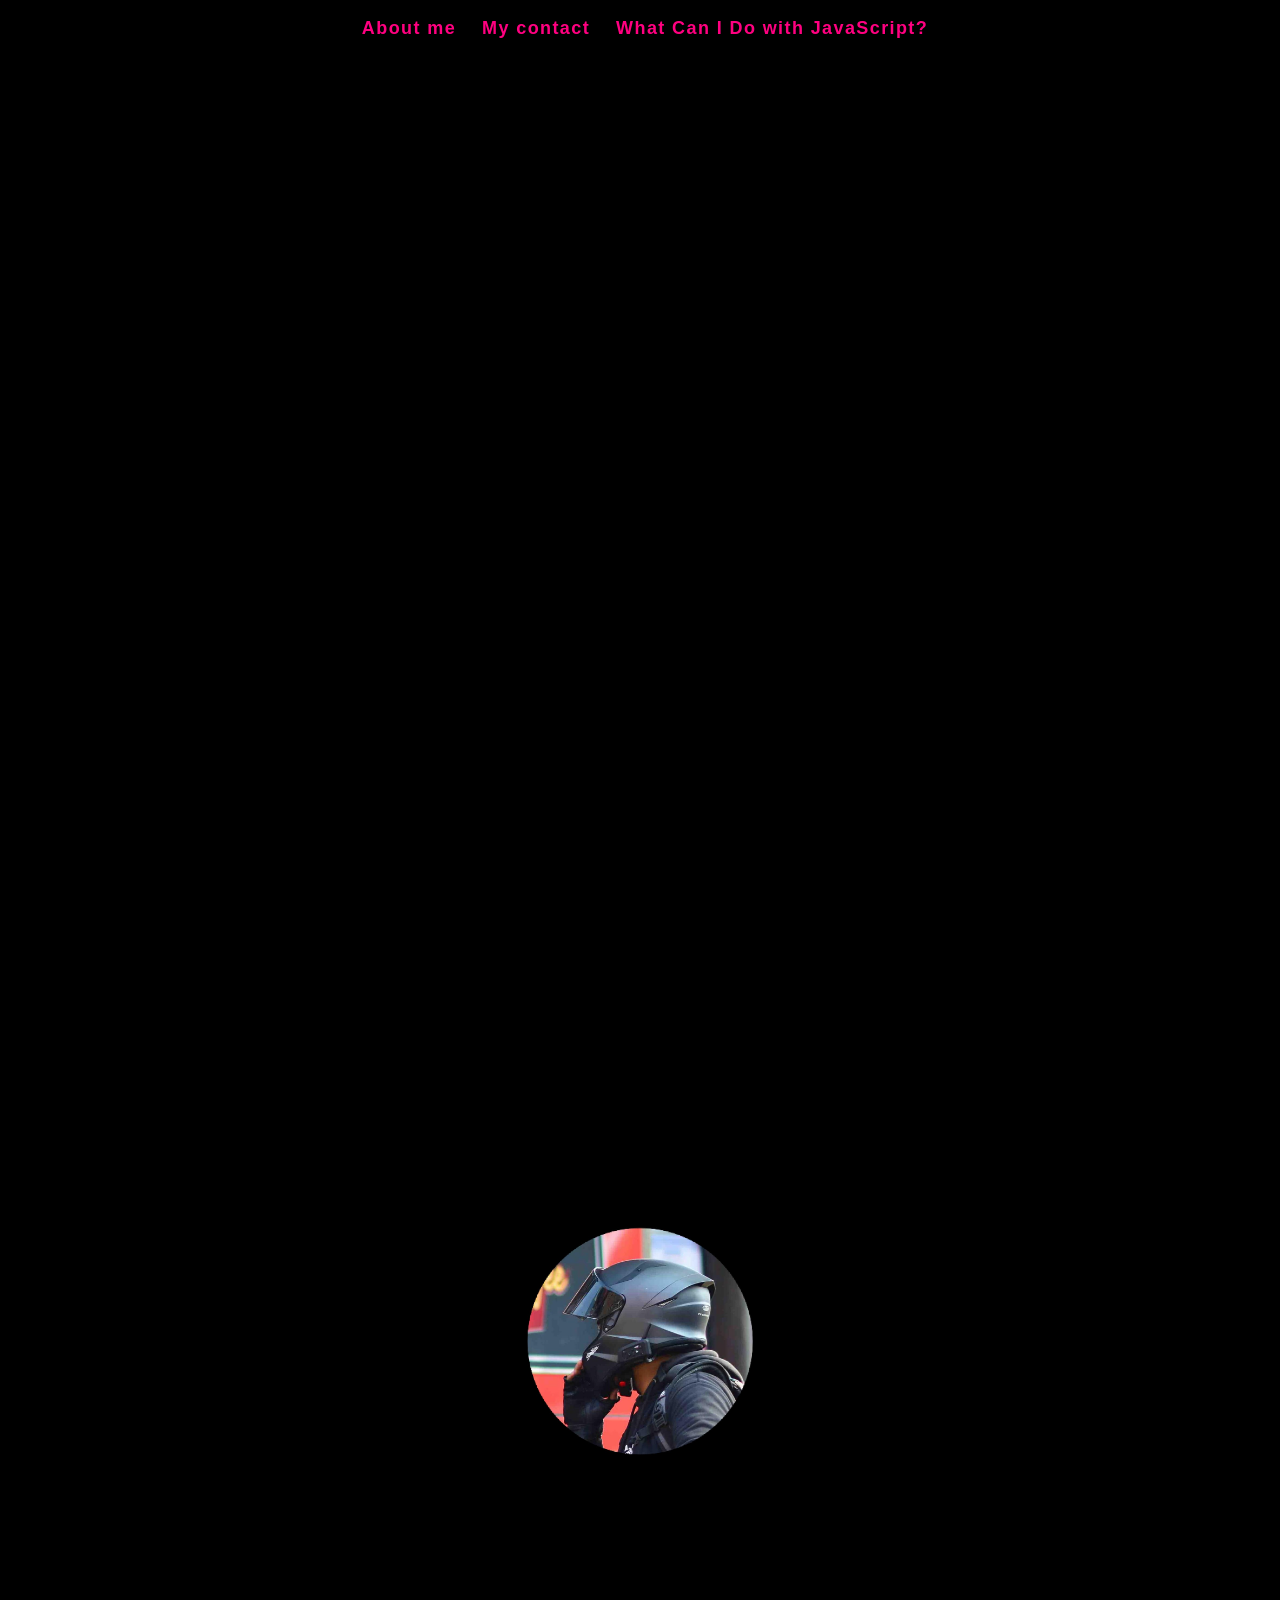
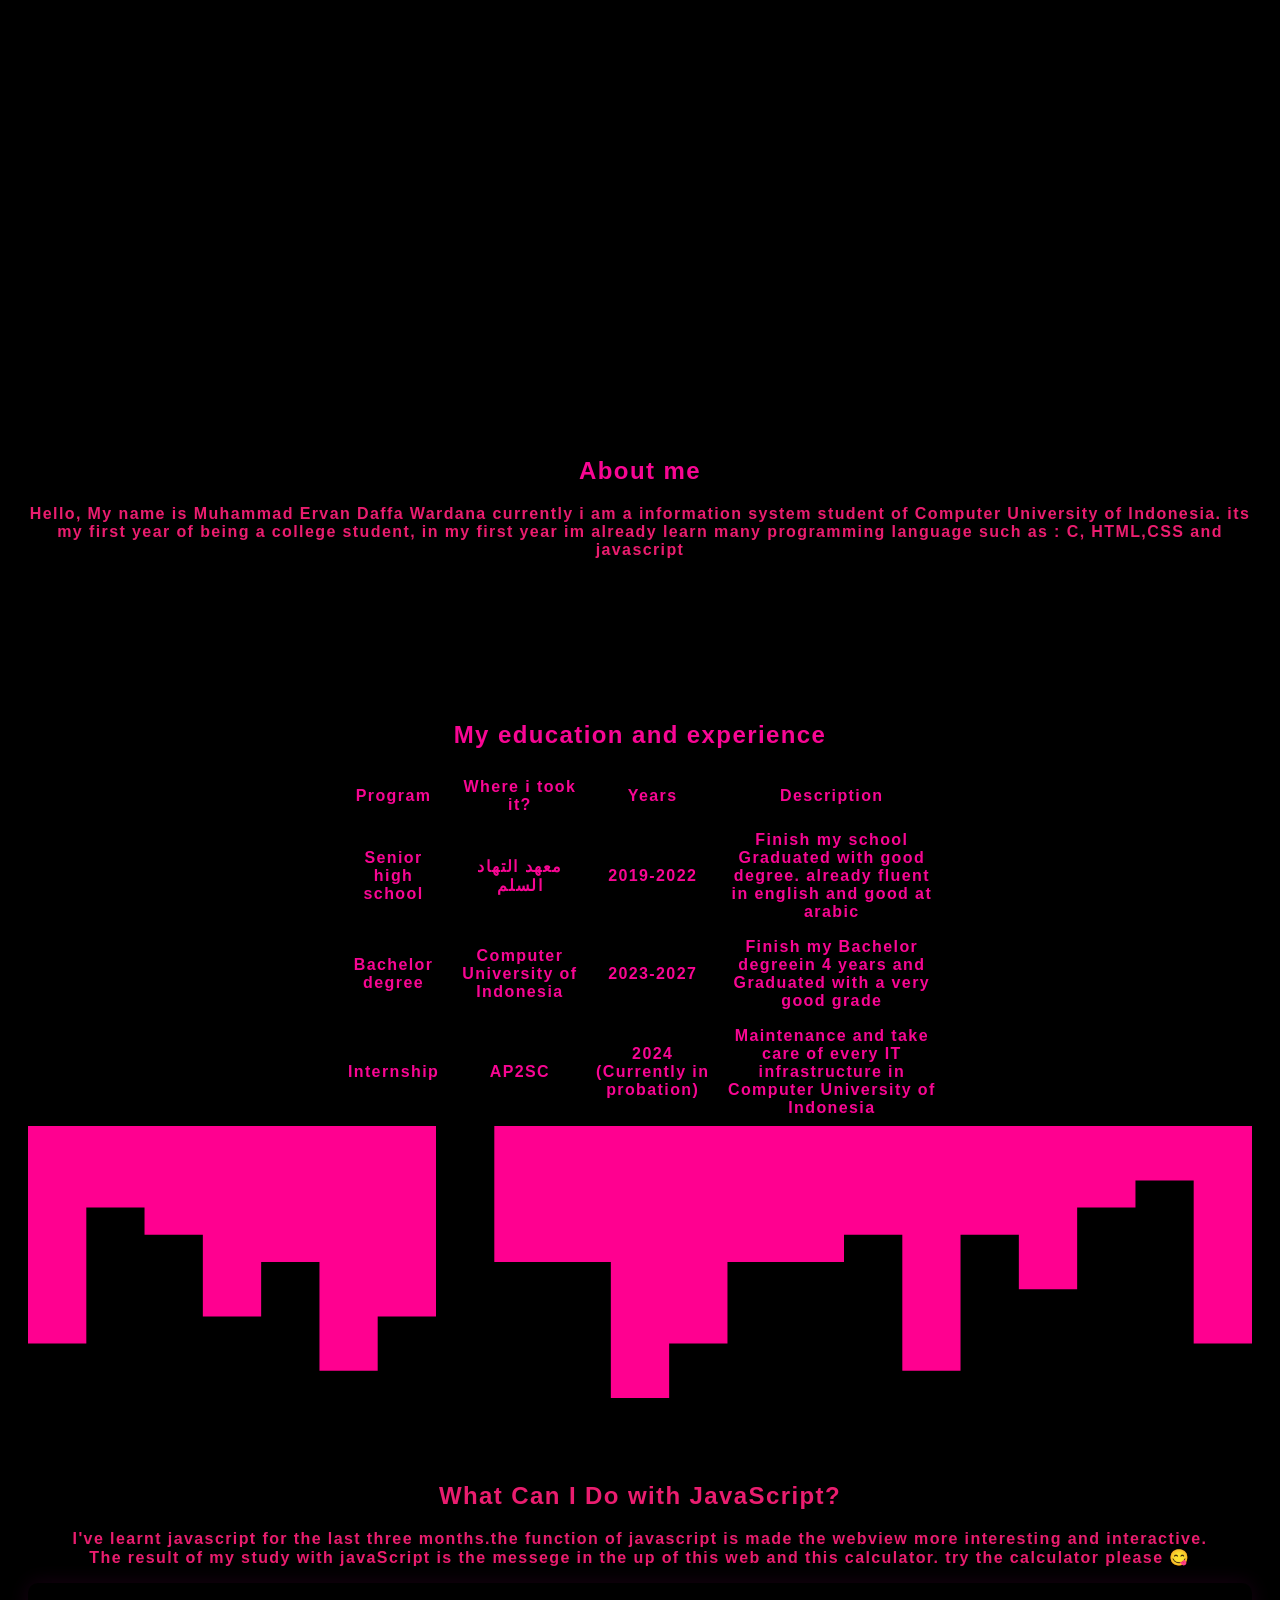
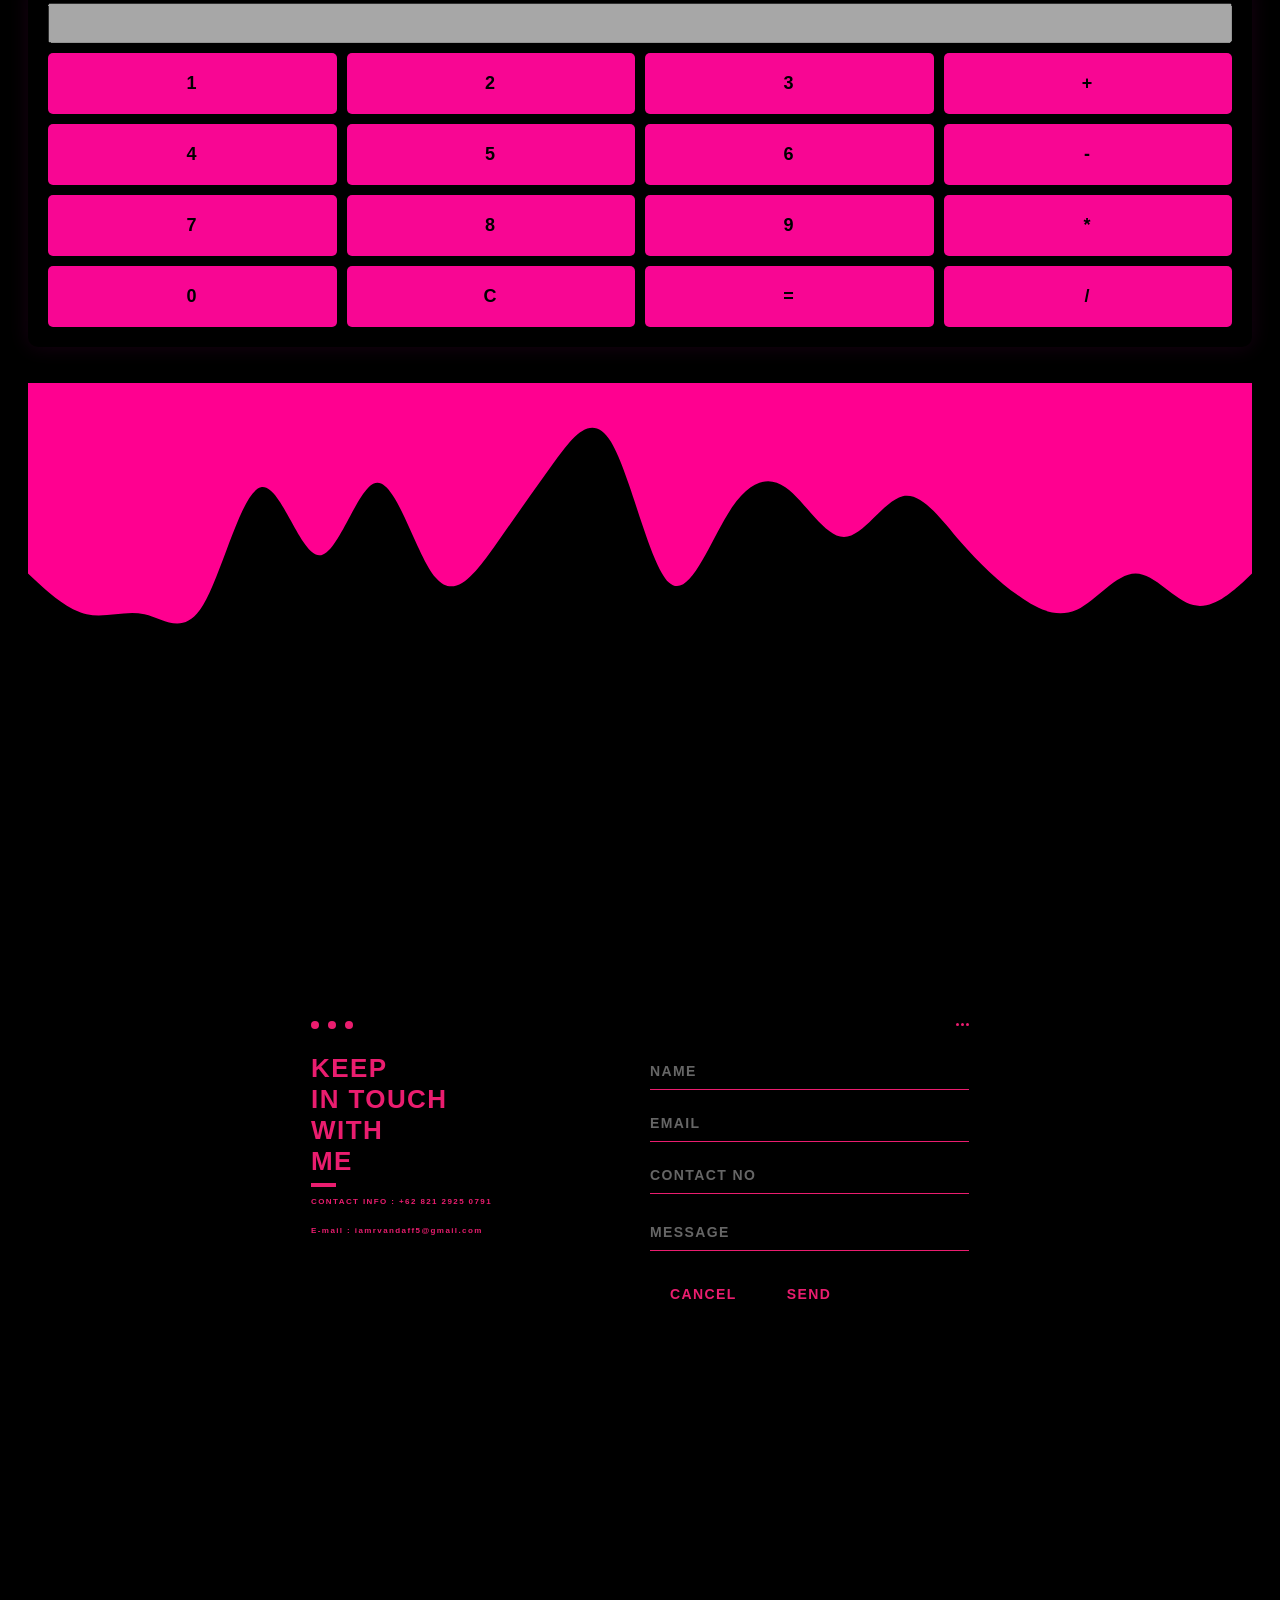
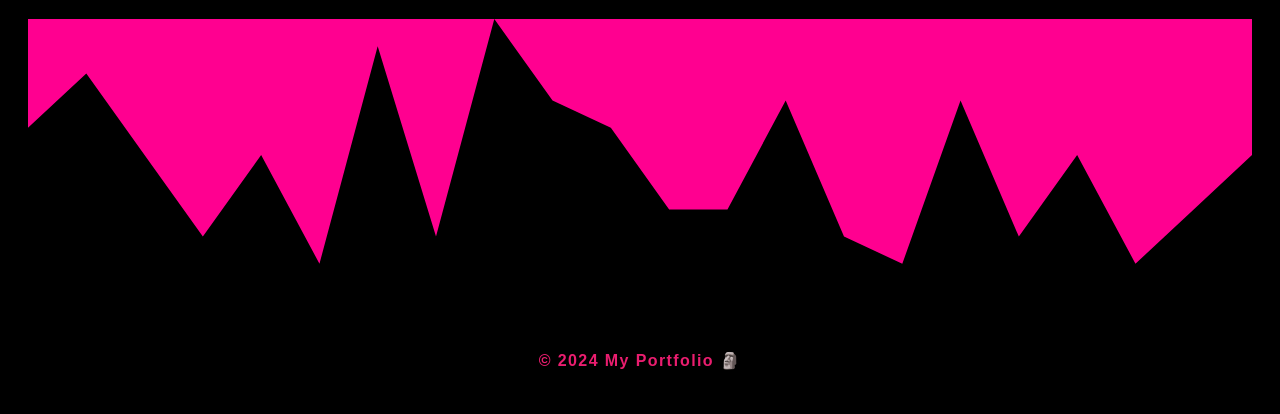
<file: index.html>
<!DOCTYPE html>
<html lang="en">
<head>
    <meta charset="UTF-8">
    <meta name="viewport" content="width=device-width, initial-scale=1.0">
    <title>Daff Portfolio</title>
    <link rel="stylesheet" href="CSS nya.css">
</head>
<body>
    <header>
        <div class="container">
            <nav class="fixed top">
                <ul>
                    <li><a href="#about">About me</a></li>
                    <li><a href="#contact">My contact</a></li>
                    <li><a href="#javascript">What Can I Do with JavaScript?</a></li>
                </ul>
            </nav>
        </div>
    </header>
    <main>
        <img src="Daffa.jpeg" style="margin: 40%;"  width="20%" lenght="20%" />
        <section id="about" class="about">
            <div class="container"></div>
            <h2 align="center">About me</h2>
            <p style="color:  #ea1d6f;" align="center" >Hello, My name is Muhammad Ervan Daffa Wardana currently i am a information system student of Computer University of Indonesia. its my first year of being a college student, in my first year im already learn many programming language such as : C, HTML,CSS and javascript </p>
            <br>
            <br>
            <br>
            <br>
            <br>
            <br>
            <br>
            <h2 align="center">My education and experience</h2>
<table>
    <tr>
        <th align="center">Program</th>
        <th>Where i took it?</th>
        <th>Years</th>
        <th>Description</th>
    </tr>
    <tr>
        <td>Senior high school</td>
        <td>معهد التهاد السلم</td>
        <td>2019-2022</td>
        <td>Finish my school Graduated with good degree. already fluent in english and good at arabic</td>
    </tr>
    <tr>
        <td>Bachelor degree</td>
        <td>Computer University of Indonesia</td>
        <td>2023-2027</td>
        <td>Finish my Bachelor degreein 4 years and Graduated with a very good grade</td>
    </tr>
    <tr>
        <td>Internship</td>
        <td>AP2SC</td>
        <td>2024
            (Currently in probation)</td>
        <td>Maintenance and take care of every IT infrastructure in Computer University of Indonesia </td>
    </tr>
</table>
            <svg xmlns="http://www.w3.org/2000/svg" viewBox="0 0 1440 320"><path fill="#FF0090" fill-opacity="100" d="M0,96L0,256L68.6,256L68.6,96L137.1,96L137.1,128L205.7,128L205.7,224L274.3,224L274.3,160L342.9,160L342.9,288L411.4,288L411.4,224L480,224L480,0L548.6,0L548.6,160L617.1,160L617.1,160L685.7,160L685.7,320L754.3,320L754.3,256L822.9,256L822.9,160L891.4,160L891.4,160L960,160L960,128L1028.6,128L1028.6,288L1097.1,288L1097.1,128L1165.7,128L1165.7,192L1234.3,192L1234.3,96L1302.9,96L1302.9,64L1371.4,64L1371.4,256L1440,256L1440,0L1371.4,0L1371.4,0L1302.9,0L1302.9,0L1234.3,0L1234.3,0L1165.7,0L1165.7,0L1097.1,0L1097.1,0L1028.6,0L1028.6,0L960,0L960,0L891.4,0L891.4,0L822.9,0L822.9,0L754.3,0L754.3,0L685.7,0L685.7,0L617.1,0L617.1,0L548.6,0L548.6,0L480,0L480,0L411.4,0L411.4,0L342.9,0L342.9,0L274.3,0L274.3,0L205.7,0L205.7,0L137.1,0L137.1,0L68.6,0L68.6,0L0,0L0,0Z"></path></svg>
        </section>

        <section id="javascript">
            <h2 align="center" style="color:  #ea1d6f;">What Can I Do with JavaScript?</h2>
            <p align="center" style="color: #ea1d6f;"> I've learnt javascript for the last three months.the function of javascript is made the webview more interesting and interactive.<br>The result of my study with javaScript is the messege in the up of this web and this calculator. try the calculator please 😋  </p>
            <div class="calculator">
                <input type="text" id="display" disabled>
                <div class="buttons">
                    <button onclick="appendNumber('1')">1</button>
                    <button onclick="appendNumber('2')">2</button>
                    <button onclick="appendNumber('3')">3</button>
                    <button onclick="setOperation('+')">+</button>
                    <button onclick="appendNumber('4')">4</button>
                    <button onclick="appendNumber('5')">5</button>
                    <button onclick="appendNumber('6')">6</button>
                    <button onclick="setOperation('-')">-</button>
                    <button onclick="appendNumber('7')">7</button>
                    <button onclick="appendNumber('8')">8</button>
                    <button onclick="appendNumber('9')">9</button>
                    <button onclick="setOperation('*')">*</button>
                    <button onclick="appendNumber('0')">0</button>
                    <button onclick="clearDisplay()">C</button>
                    <button onclick="calculateResult()">=</button>
                    <button onclick="setOperation('/')">/</button>
                </div>
                <script src="java calculator.js"></script>
            </div>
            <br>
            <br>
            <svg xmlns="http://www.w3.org/2000/svg" viewBox="0 0 1440 320"><path fill="#FF0090" fill-opacity="100" d="M0,224L11.4,234.7C22.9,245,46,267,69,272C91.4,277,114,267,137,272C160,277,183,299,206,261.3C228.6,224,251,128,274,122.7C297.1,117,320,203,343,202.7C365.7,203,389,117,411,117.3C434.3,117,457,203,480,229.3C502.9,256,526,224,549,192C571.4,160,594,128,617,96C640,64,663,32,686,69.3C708.6,107,731,213,754,234.7C777.1,256,800,192,823,154.7C845.7,117,869,107,891,122.7C914.3,139,937,181,960,181.3C982.9,181,1006,139,1029,133.3C1051.4,128,1074,160,1097,186.7C1120,213,1143,235,1166,250.7C1188.6,267,1211,277,1234,266.7C1257.1,256,1280,224,1303,224C1325.7,224,1349,256,1371,261.3C1394.3,267,1417,245,1429,234.7L1440,224L1440,0L1428.6,0C1417.1,0,1394,0,1371,0C1348.6,0,1326,0,1303,0C1280,0,1257,0,1234,0C1211.4,0,1189,0,1166,0C1142.9,0,1120,0,1097,0C1074.3,0,1051,0,1029,0C1005.7,0,983,0,960,0C937.1,0,914,0,891,0C868.6,0,846,0,823,0C800,0,777,0,754,0C731.4,0,709,0,686,0C662.9,0,640,0,617,0C594.3,0,571,0,549,0C525.7,0,503,0,480,0C457.1,0,434,0,411,0C388.6,0,366,0,343,0C320,0,297,0,274,0C251.4,0,229,0,206,0C182.9,0,160,0,137,0C114.3,0,91,0,69,0C45.7,0,23,0,11,0L0,0Z"></path></svg>
        </section>
        <section id="contact">
            <div class="background">
                <div class="container">
                  <div class="screen">
                    <div class="screen-header">
                      <div class="screen-header-left">
                        <div class="screen-header-button close"></div>
                        <div class="screen-header-button maximize"></div>
                        <div class="screen-header-button minimize"></div>
                      </div>
                      <div class="screen-header-right">
                        <div class="screen-header-ellipsis"></div>
                        <div class="screen-header-ellipsis"></div>
                        <div class="screen-header-ellipsis"></div>
                      </div>
                    </div>
                    <div class="screen-body">
                      <div class="screen-body-item left">
                        <div class="app-title">
                          <span>KEEP</span>
                          <span>IN TOUCH</span>
                          <span>WITH</span>
                          <span>ME</span>
                        </div>
                        <div class="app-contact">CONTACT INFO : +62 821 2925 0791</div>
                        <div class="app-contact">E-mail : iamrvandaff5@gmail.com</div>

                      </div>
                      <div class="screen-body-item">
                        <div class="app-form">
                          <div class="app-form-group">
                            <input class="app-form-control" placeholder="NAME">
                          </div>
                          <div class="app-form-group">
                            <input class="app-form-control" placeholder="EMAIL">
                          </div>
                          <div class="app-form-group">
                            <input class="app-form-control" placeholder="CONTACT NO">
                          </div>
                          <div class="app-form-group message">
                            <input class="app-form-control" placeholder="MESSAGE">
                          </div>
                          <div class="app-form-group buttons">
                            <button class="app-form-button">CANCEL</button>
                            <button class="app-form-button">SEND</button>
                          </div>
                        </div>
                      </div>
                    </div>
                  </div>
                     </svg>
                    </a>
                  </div>
                </div>
              </div>
            <svg xmlns="http://www.w3.org/2000/svg" viewBox="0 0 1440 320"><path fill="#FF0090" fill-opacity="100" d="M0,128L68.6,64L137.1,160L205.7,256L274.3,160L342.9,288L411.4,32L480,256L548.6,0L617.1,96L685.7,128L754.3,224L822.9,224L891.4,96L960,256L1028.6,288L1097.1,96L1165.7,256L1234.3,160L1302.9,288L1371.4,224L1440,160L1440,0L1371.4,0L1302.9,0L1234.3,0L1165.7,0L1097.1,0L1028.6,0L960,0L891.4,0L822.9,0L754.3,0L685.7,0L617.1,0L548.6,0L480,0L411.4,0L342.9,0L274.3,0L205.7,0L137.1,0L68.6,0L0,0Z"></path></svg>
        </section>
    </main>

    <footer>
        <p style="color: #ea1d6f;">&copy; 2024 My Portfolio 🗿</p>
    </footer>

    
</body>
</html>
</file>
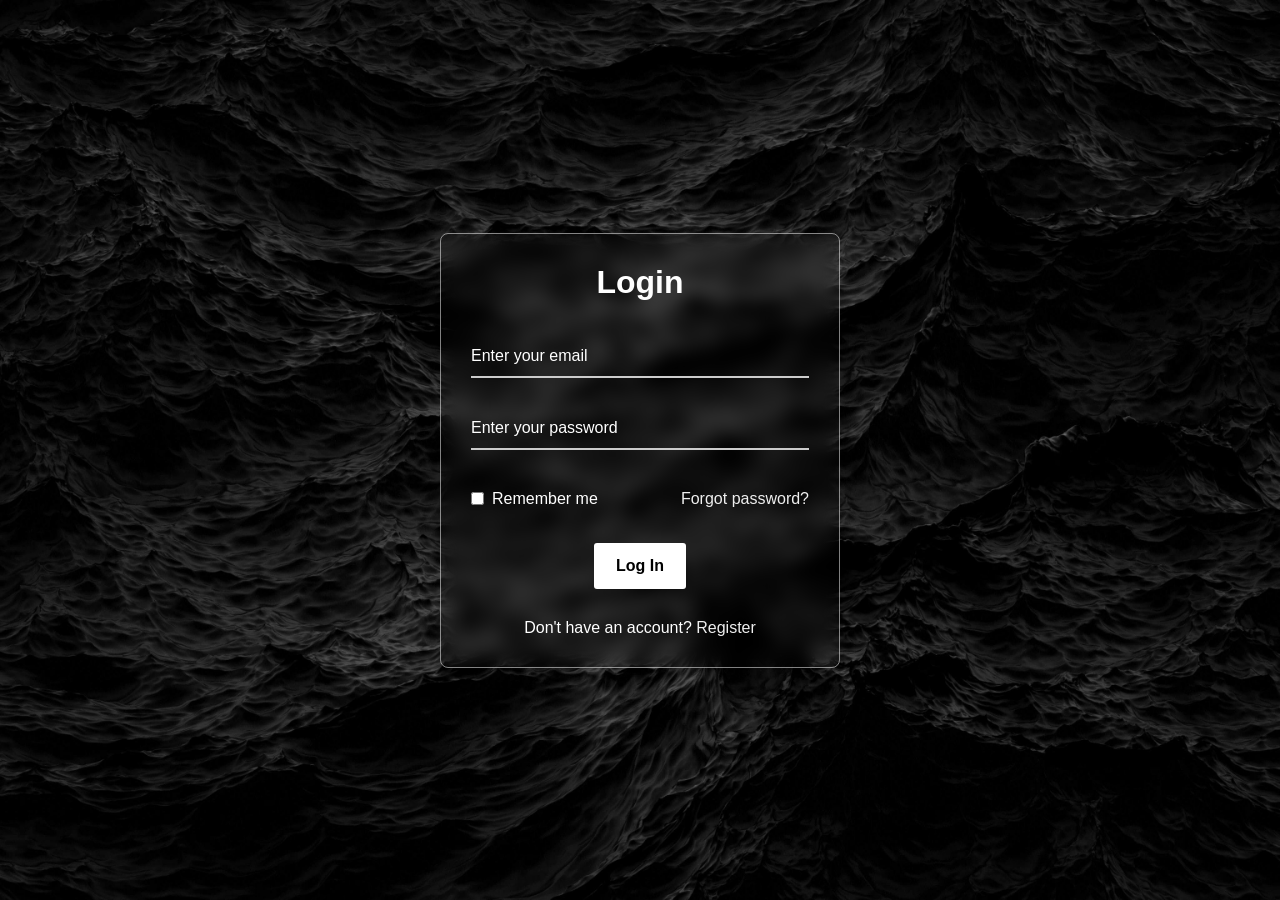
<file: index2.html>
<!DOCTYPE html>
<html>
<head>
  <meta charset="UTF-8">
  <meta name="viewport" content="width=device-width, initial-scale=1.0">
  <title>Login form daffa</title>
  <link rel="stylesheet" href="Login page.css">
</head>
<body>
  <div class="wrapper">
    <form action="#">
      <h2>Login</h2>
        <div class="input-field">
        <input type="text" required>
        <label>Enter your email</label>
      </div>
      <div class="input-field">
        <input type="password" required>
        <label>Enter your password</label>
      </div>
      <div class="forget">
        <label for="remember">
          <input type="checkbox" id="remember">
          <p>Remember me</p>
        </label>
        <a href="#">Forgot password?</a>
      </div>
      <a href="Html.html"><button type="submit">Log In</button></a>
      <div class="register">
        <p>Don't have an account? <a href="#">Register</a></p>
      </div>
    </form>
  </div>
</body>
</html>
</file>
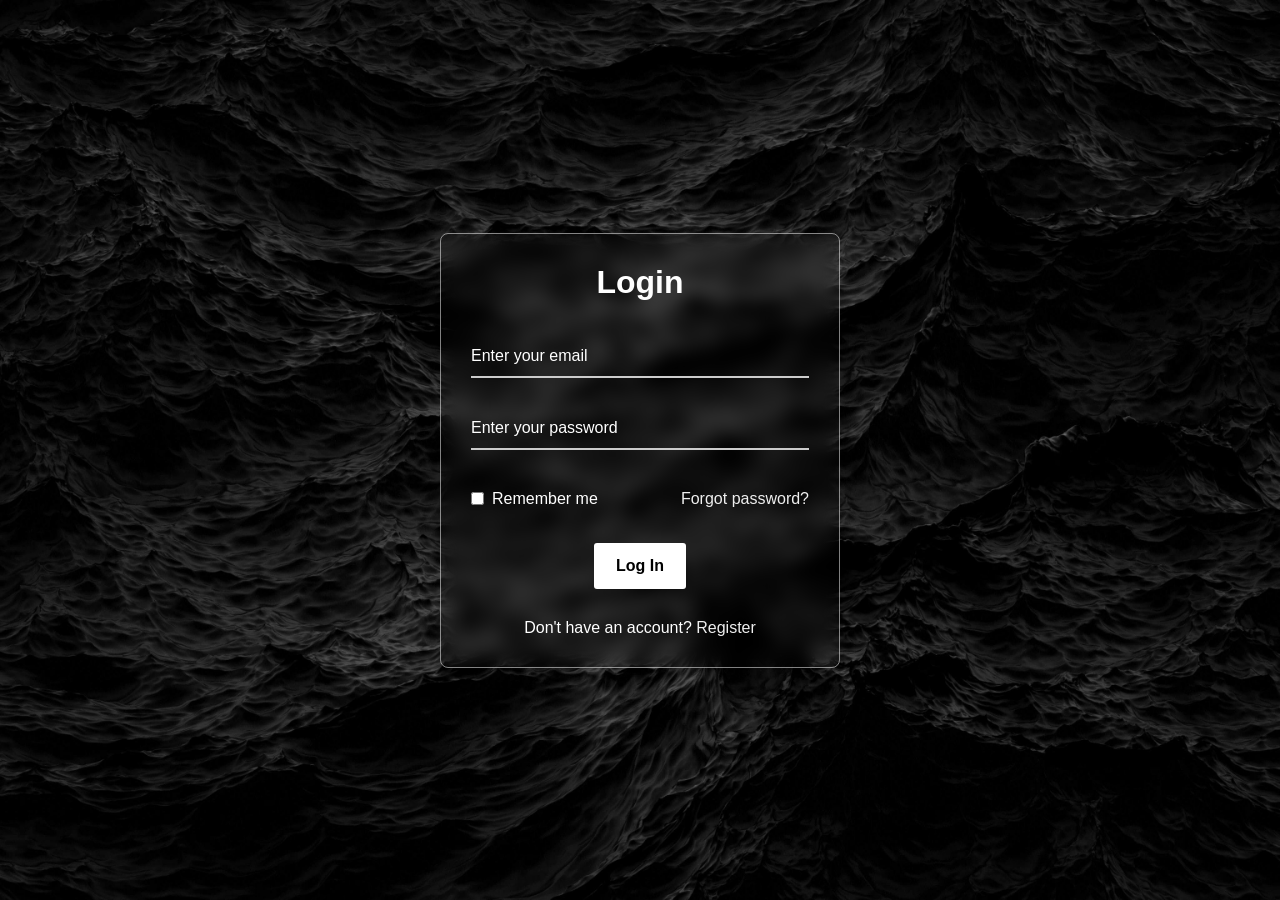
<file: Login page.html>
<!DOCTYPE html>
<html>
<head>
  <meta charset="UTF-8">
  <meta name="viewport" content="width=device-width, initial-scale=1.0">
  <title>Login form daffa</title>
  <link rel="stylesheet" href="Login page.css">
</head>
<body>
  <div class="wrapper">
    <form action="#">
      <h2>Login</h2>
        <div class="input-field">
        <input type="text" required>
        <label>Enter your email</label>
      </div>
      <div class="input-field">
        <input type="password" required>
        <label>Enter your password</label>
      </div>
      <div class="forget">
        <label for="remember">
          <input type="checkbox" id="remember">
          <p>Remember me</p>
        </label>
        <a href="#">Forgot password?</a>
      </div>
      <a href="Html.html"><button type="submit">Log In</button></a>
      <div class="register">
        <p>Don't have an account? <a href="#">Register</a></p>
      </div>
    </form>
  </div>
</body>
</html>
</file>
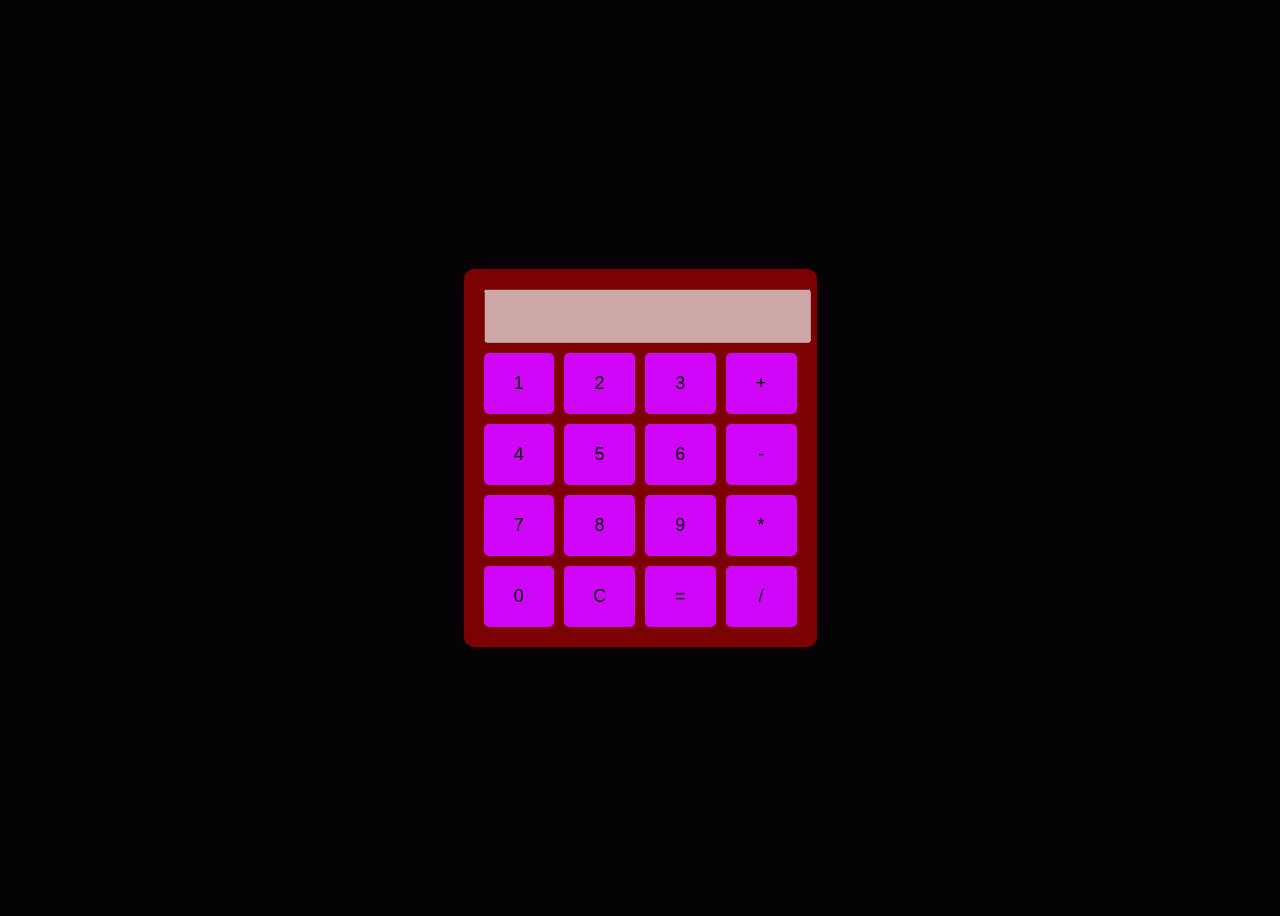
<file: Project web daffa/html calculator.html>
<!DOCTYPE html>
<html lang="en">
<head>
    <meta charset="UTF-8">
    <meta name="viewport" content="width=device-width, initial-scale=1.0">
    <title>Kalkulator Sederhana</title>
    <link rel="stylesheet" href="css calculator.css">
</head>
<body>
    <div class="calculator">
        <input type="text" id="display" disabled>
        <div class="buttons">
            <button onclick="appendNumber('1')">1</button>
            <button onclick="appendNumber('2')">2</button>
            <button onclick="appendNumber('3')">3</button>
            <button onclick="setOperation('+')">+</button>
            <button onclick="appendNumber('4')">4</button>
            <button onclick="appendNumber('5')">5</button>
            <button onclick="appendNumber('6')">6</button>
            <button onclick="setOperation('-')">-</button>
            <button onclick="appendNumber('7')">7</button>
            <button onclick="appendNumber('8')">8</button>
            <button onclick="appendNumber('9')">9</button>
            <button onclick="setOperation('*')">*</button>
            <button onclick="appendNumber('0')">0</button>
            <button onclick="clearDisplay()">C</button>
            <button onclick="calculateResult()">=</button>
            <button onclick="setOperation('/')">/</button>
        </div>
    </div>
    <script src="java calculator.js"></script>
</body>
</html>
</file>
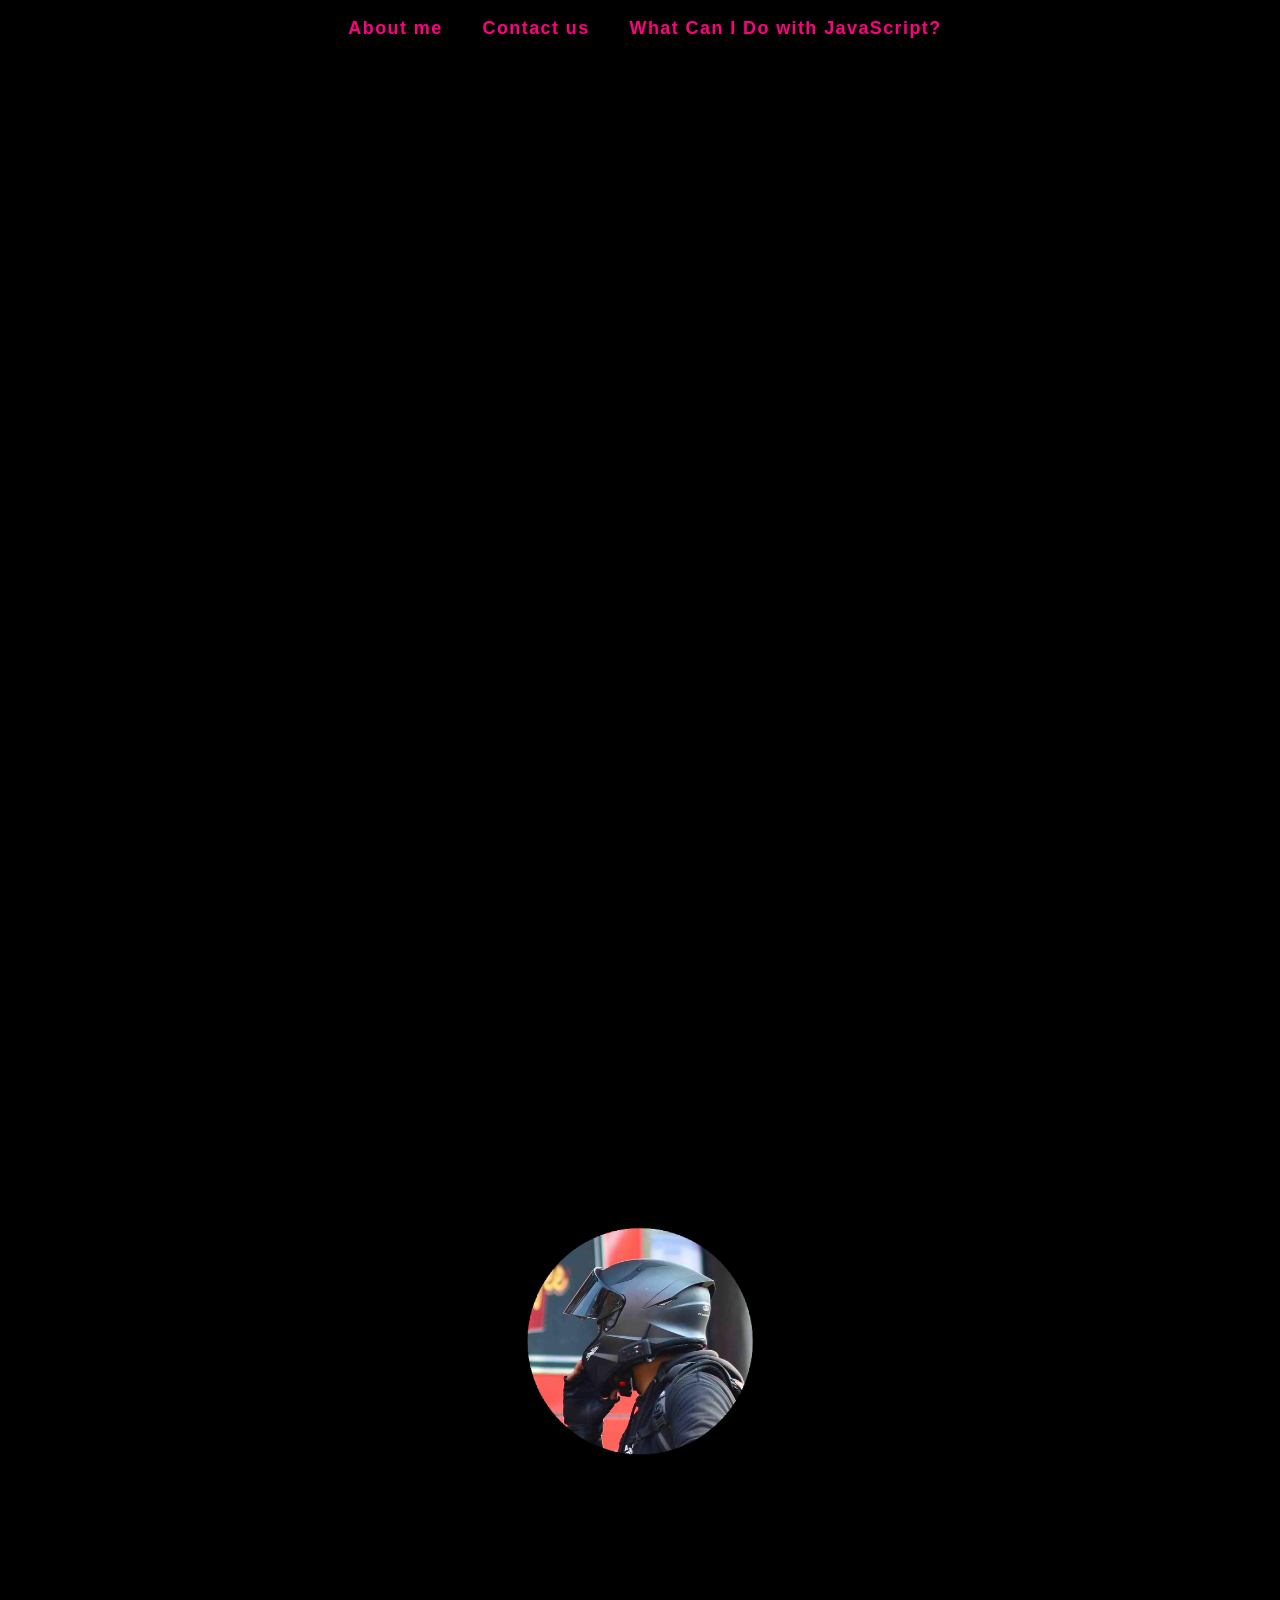
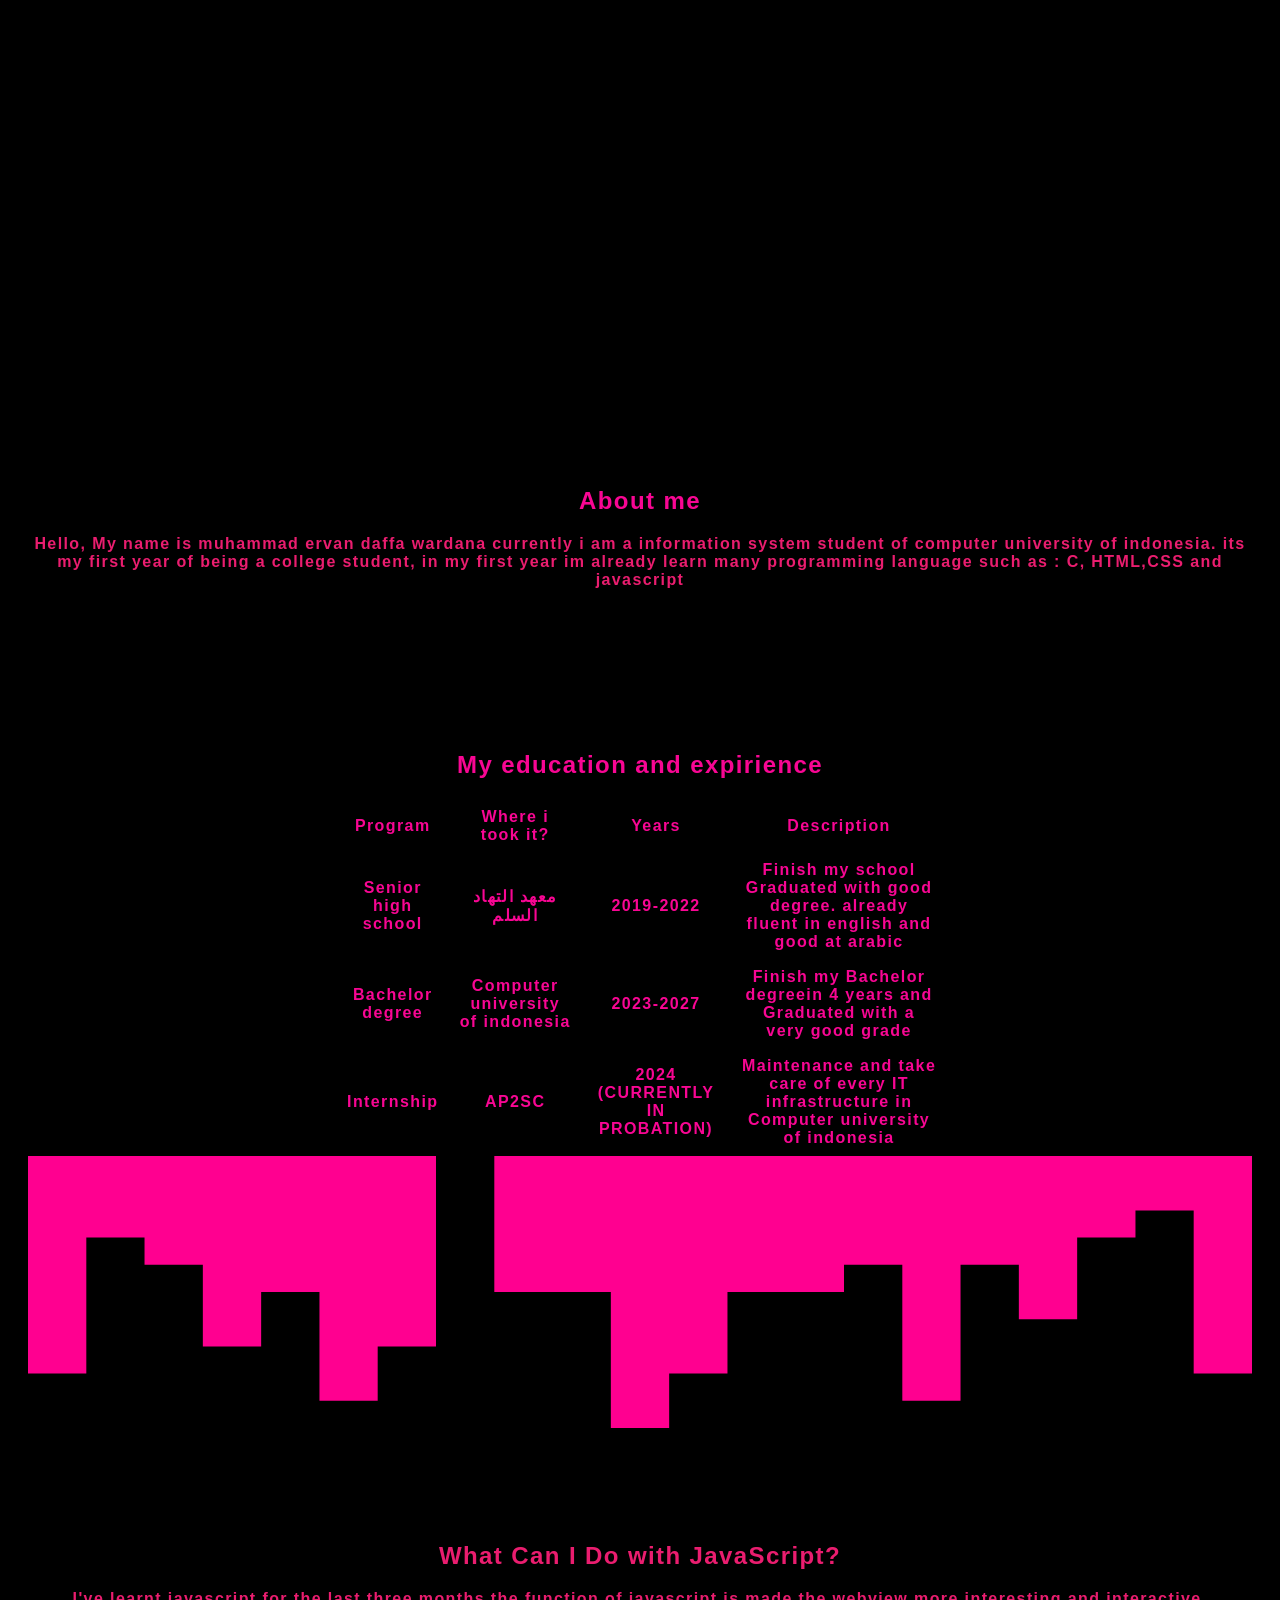
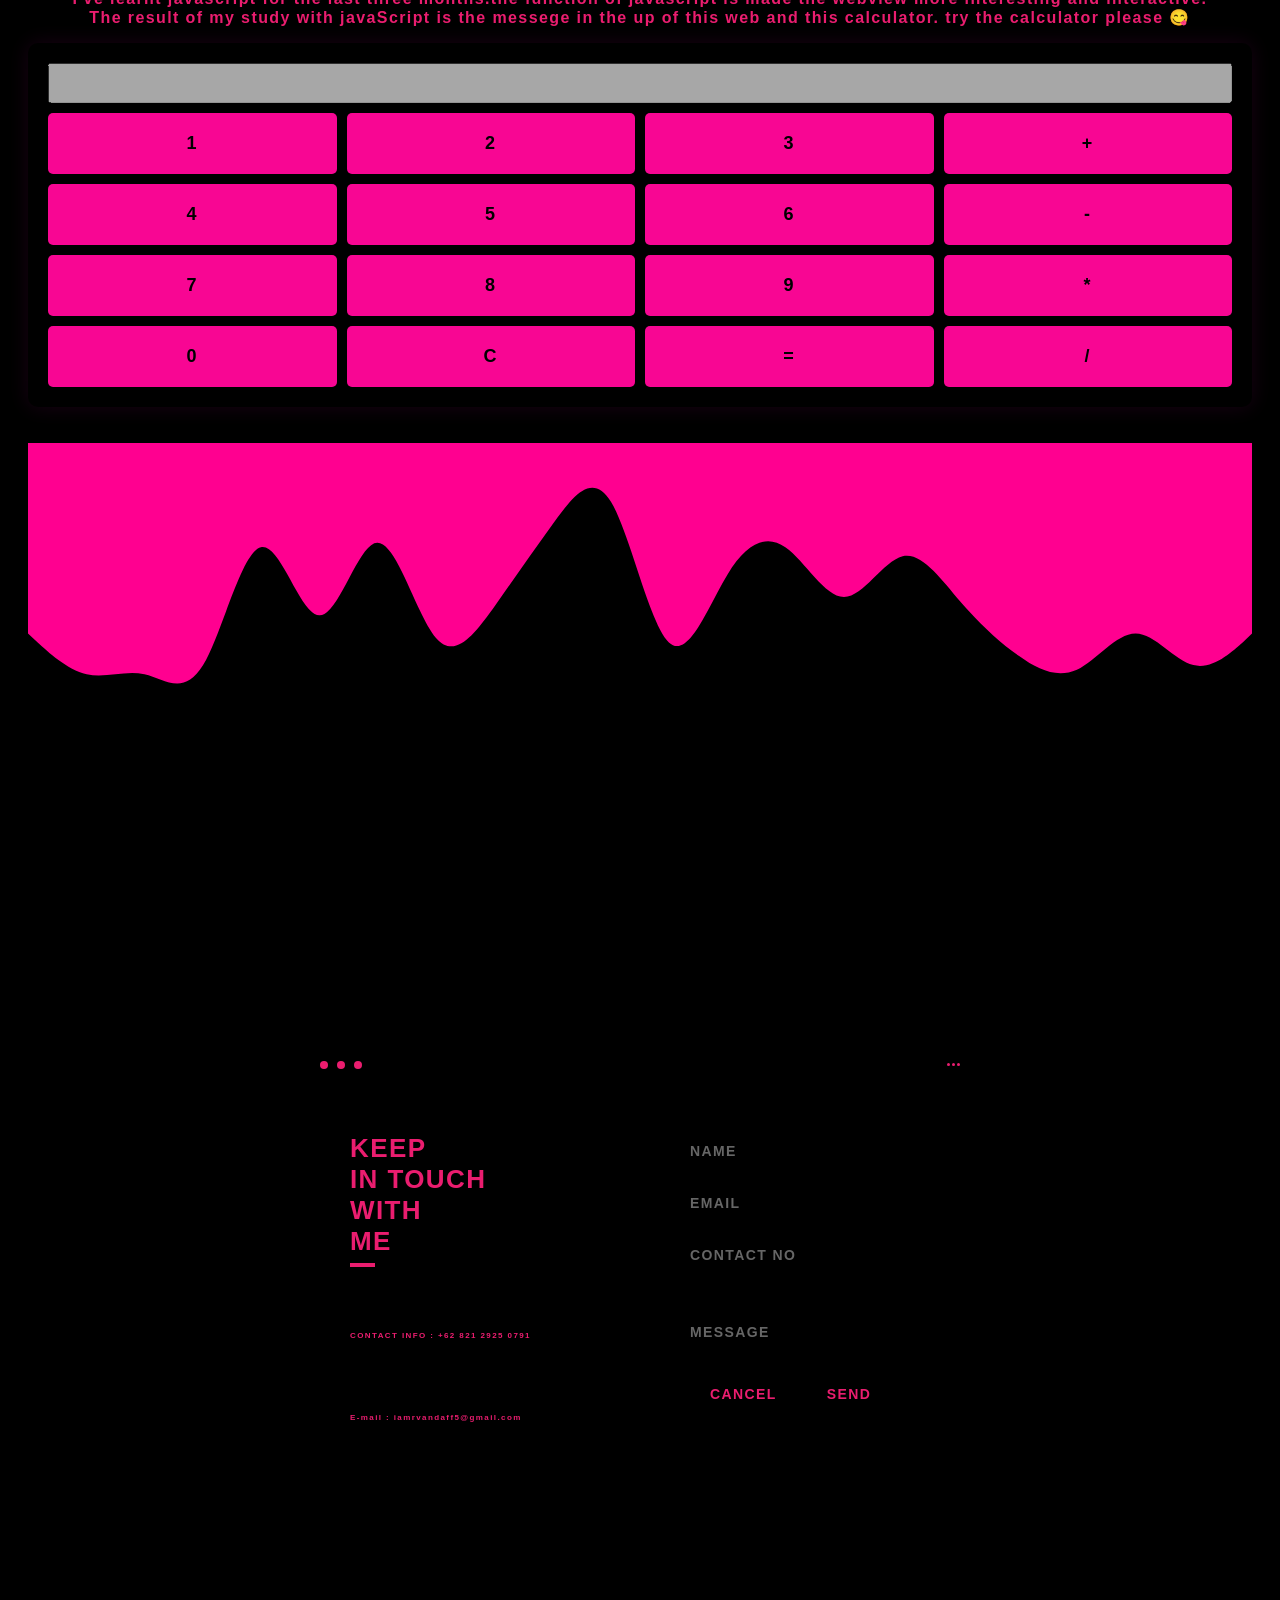
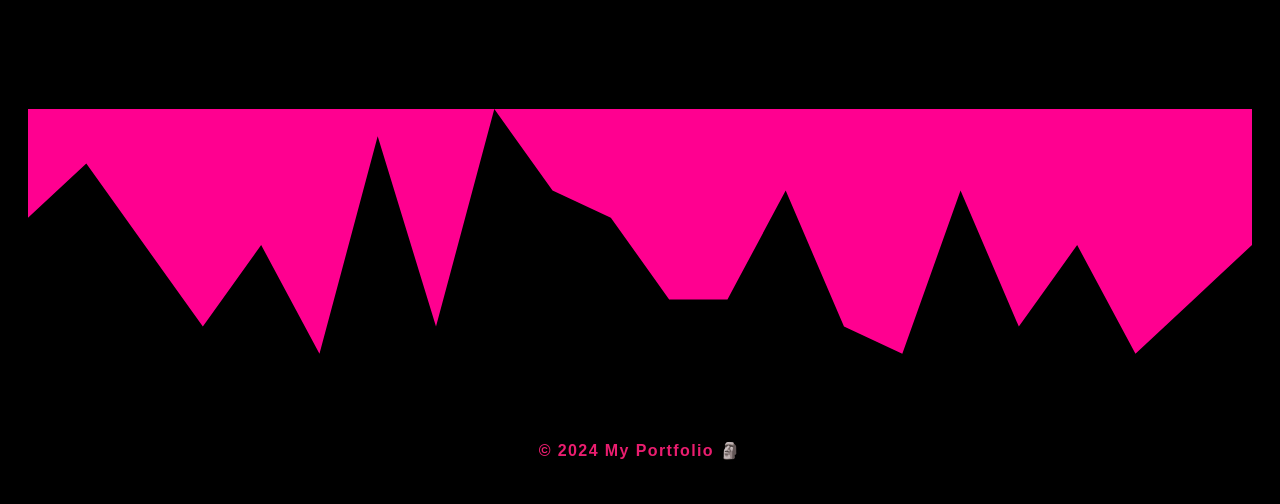
<file: Project web daffa/Html.html>
<!DOCTYPE html>
<html lang="en">
<head>
    <meta charset="UTF-8">
    <meta name="viewport" content="width=device-width, initial-scale=1.0">
    <title>My Portfolio</title>
    <link rel="stylesheet" href="CSS nya.css">
</head>
<body>
    <header>
        <div class="container">
            <nav class="fixed top">
                <ul>
                    <li><a href="#about">About me</a></li>
                    <li><a href="#contact">Contact us </a></li>
                    <li><a href="#javascript">What Can I Do with JavaScript?</a></li>
                </ul>
            </nav>
        </div>
    </header>
    <main>
        <img src="WhatsApp Image 2024-07-23 at 14.47.49.jpeg" style="margin: 40%;"  width="20%" lenght="20%" />
        <section id="about" class="about">
            <div class="container"></div>
            <h2 align="center">About me</h2>
            <p style="color:  #ea1d6f;" align="center" >Hello, My name is muhammad ervan daffa wardana currently i am a information system student of computer university of indonesia. its my first year of being a college student, in my first year im already learn many programming language such as : C, HTML,CSS and javascript </p>
            <br>
            <br>
            <br>
            <br>
            <br>
            <br>
            <br>
            <h2 align="center">My education and expirience</h2>
<table>
    <tr>
        <th align="center">Program</th>
        <th>Where i took it?</th>
        <th>Years</th>
        <th>Description</th>
    </tr>
    <tr>
        <td>Senior high school</td>
        <td>معهد التهاد السلم</td>
        <td>2019-2022</td>
        <td>Finish my school Graduated with good degree. already fluent in english and good at arabic</td>
    </tr>
    <tr>
        <td>Bachelor degree</td>
        <td>Computer university of indonesia</td>
        <td>2023-2027</td>
        <td>Finish my Bachelor degreein 4 years and Graduated with a very good grade</td>
    </tr>
    <tr>
        <td>Internship</td>
        <td>AP2SC</td>
        <td>2024
            (CURRENTLY IN PROBATION)</td>
        <td>Maintenance and take care of every IT infrastructure in Computer university of indonesia </td>
    </tr>
</table>
            <svg xmlns="http://www.w3.org/2000/svg" viewBox="0 0 1440 320"><path fill="#FF0090" fill-opacity="100" d="M0,96L0,256L68.6,256L68.6,96L137.1,96L137.1,128L205.7,128L205.7,224L274.3,224L274.3,160L342.9,160L342.9,288L411.4,288L411.4,224L480,224L480,0L548.6,0L548.6,160L617.1,160L617.1,160L685.7,160L685.7,320L754.3,320L754.3,256L822.9,256L822.9,160L891.4,160L891.4,160L960,160L960,128L1028.6,128L1028.6,288L1097.1,288L1097.1,128L1165.7,128L1165.7,192L1234.3,192L1234.3,96L1302.9,96L1302.9,64L1371.4,64L1371.4,256L1440,256L1440,0L1371.4,0L1371.4,0L1302.9,0L1302.9,0L1234.3,0L1234.3,0L1165.7,0L1165.7,0L1097.1,0L1097.1,0L1028.6,0L1028.6,0L960,0L960,0L891.4,0L891.4,0L822.9,0L822.9,0L754.3,0L754.3,0L685.7,0L685.7,0L617.1,0L617.1,0L548.6,0L548.6,0L480,0L480,0L411.4,0L411.4,0L342.9,0L342.9,0L274.3,0L274.3,0L205.7,0L205.7,0L137.1,0L137.1,0L68.6,0L68.6,0L0,0L0,0Z"></path></svg>
        </section>

        <section id="javascript">
            <h2 align="center" style="color:  #ea1d6f;">What Can I Do with JavaScript?</h2>
            <p align="center" style="color: #ea1d6f;"> I've learnt javascript for the last three months.the function of javascript is made the webview more interesting and interactive.<br>The result of my study with javaScript is the messege in the up of this web and this calculator. try the calculator please 😋  </p>
            <div class="calculator">
                <input type="text" id="display" disabled>
                <div class="buttons">
                    <button onclick="appendNumber('1')">1</button>
                    <button onclick="appendNumber('2')">2</button>
                    <button onclick="appendNumber('3')">3</button>
                    <button onclick="setOperation('+')">+</button>
                    <button onclick="appendNumber('4')">4</button>
                    <button onclick="appendNumber('5')">5</button>
                    <button onclick="appendNumber('6')">6</button>
                    <button onclick="setOperation('-')">-</button>
                    <button onclick="appendNumber('7')">7</button>
                    <button onclick="appendNumber('8')">8</button>
                    <button onclick="appendNumber('9')">9</button>
                    <button onclick="setOperation('*')">*</button>
                    <button onclick="appendNumber('0')">0</button>
                    <button onclick="clearDisplay()">C</button>
                    <button onclick="calculateResult()">=</button>
                    <button onclick="setOperation('/')">/</button>
                </div>
                <script src="java calculator.js"></script>
            </div>
            <br>
            <br>
            <svg xmlns="http://www.w3.org/2000/svg" viewBox="0 0 1440 320"><path fill="#FF0090" fill-opacity="100" d="M0,224L11.4,234.7C22.9,245,46,267,69,272C91.4,277,114,267,137,272C160,277,183,299,206,261.3C228.6,224,251,128,274,122.7C297.1,117,320,203,343,202.7C365.7,203,389,117,411,117.3C434.3,117,457,203,480,229.3C502.9,256,526,224,549,192C571.4,160,594,128,617,96C640,64,663,32,686,69.3C708.6,107,731,213,754,234.7C777.1,256,800,192,823,154.7C845.7,117,869,107,891,122.7C914.3,139,937,181,960,181.3C982.9,181,1006,139,1029,133.3C1051.4,128,1074,160,1097,186.7C1120,213,1143,235,1166,250.7C1188.6,267,1211,277,1234,266.7C1257.1,256,1280,224,1303,224C1325.7,224,1349,256,1371,261.3C1394.3,267,1417,245,1429,234.7L1440,224L1440,0L1428.6,0C1417.1,0,1394,0,1371,0C1348.6,0,1326,0,1303,0C1280,0,1257,0,1234,0C1211.4,0,1189,0,1166,0C1142.9,0,1120,0,1097,0C1074.3,0,1051,0,1029,0C1005.7,0,983,0,960,0C937.1,0,914,0,891,0C868.6,0,846,0,823,0C800,0,777,0,754,0C731.4,0,709,0,686,0C662.9,0,640,0,617,0C594.3,0,571,0,549,0C525.7,0,503,0,480,0C457.1,0,434,0,411,0C388.6,0,366,0,343,0C320,0,297,0,274,0C251.4,0,229,0,206,0C182.9,0,160,0,137,0C114.3,0,91,0,69,0C45.7,0,23,0,11,0L0,0Z"></path></svg>
        </section>
        <section id="contact">
            <div class="background">
                <div class="container">
                  <div class="screen">
                    <div class="screen-header">
                      <div class="screen-header-left">
                        <div class="screen-header-button close"></div>
                        <div class="screen-header-button maximize"></div>
                        <div class="screen-header-button minimize"></div>
                      </div>
                      <div class="screen-header-right">
                        <div class="screen-header-ellipsis"></div>
                        <div class="screen-header-ellipsis"></div>
                        <div class="screen-header-ellipsis"></div>
                      </div>
                    </div>
                    <div class="screen-body">
                      <div class="screen-body-item left">
                        <div class="app-title">
                          <span>KEEP</span>
                          <span>IN TOUCH</span>
                          <span>WITH</span>
                          <span>ME</span>
                        </div>
                        <div class="app-contact">CONTACT INFO : +62 821 2925 0791</div>
                        <div class="app-contact">E-mail : iamrvandaff5@gmail.com</div>

                      </div>
                      <div class="screen-body-item">
                        <div class="app-form">
                          <div class="app-form-group">
                            <input class="app-form-control" placeholder="NAME">
                          </div>
                          <div class="app-form-group">
                            <input class="app-form-control" placeholder="EMAIL">
                          </div>
                          <div class="app-form-group">
                            <input class="app-form-control" placeholder="CONTACT NO">
                          </div>
                          <div class="app-form-group message">
                            <input class="app-form-control" placeholder="MESSAGE">
                          </div>
                          <div class="app-form-group buttons">
                            <button class="app-form-button">CANCEL</button>
                            <button class="app-form-button">SEND</button>
                          </div>
                        </div>
                      </div>
                    </div>
                  </div>
                     </svg>
                    </a>
                  </div>
                </div>
              </div>
            <svg xmlns="http://www.w3.org/2000/svg" viewBox="0 0 1440 320"><path fill="#FF0090" fill-opacity="100" d="M0,128L68.6,64L137.1,160L205.7,256L274.3,160L342.9,288L411.4,32L480,256L548.6,0L617.1,96L685.7,128L754.3,224L822.9,224L891.4,96L960,256L1028.6,288L1097.1,96L1165.7,256L1234.3,160L1302.9,288L1371.4,224L1440,160L1440,0L1371.4,0L1302.9,0L1234.3,0L1165.7,0L1097.1,0L1028.6,0L960,0L891.4,0L822.9,0L754.3,0L685.7,0L617.1,0L548.6,0L480,0L411.4,0L342.9,0L274.3,0L205.7,0L137.1,0L68.6,0L0,0Z"></path></svg>
        </section>
    </main>

    <footer>
        <p style="color: #ea1d6f;">&copy; 2024 My Portfolio 🗿</p>
    </footer>

    
</body>
</html>
</file>
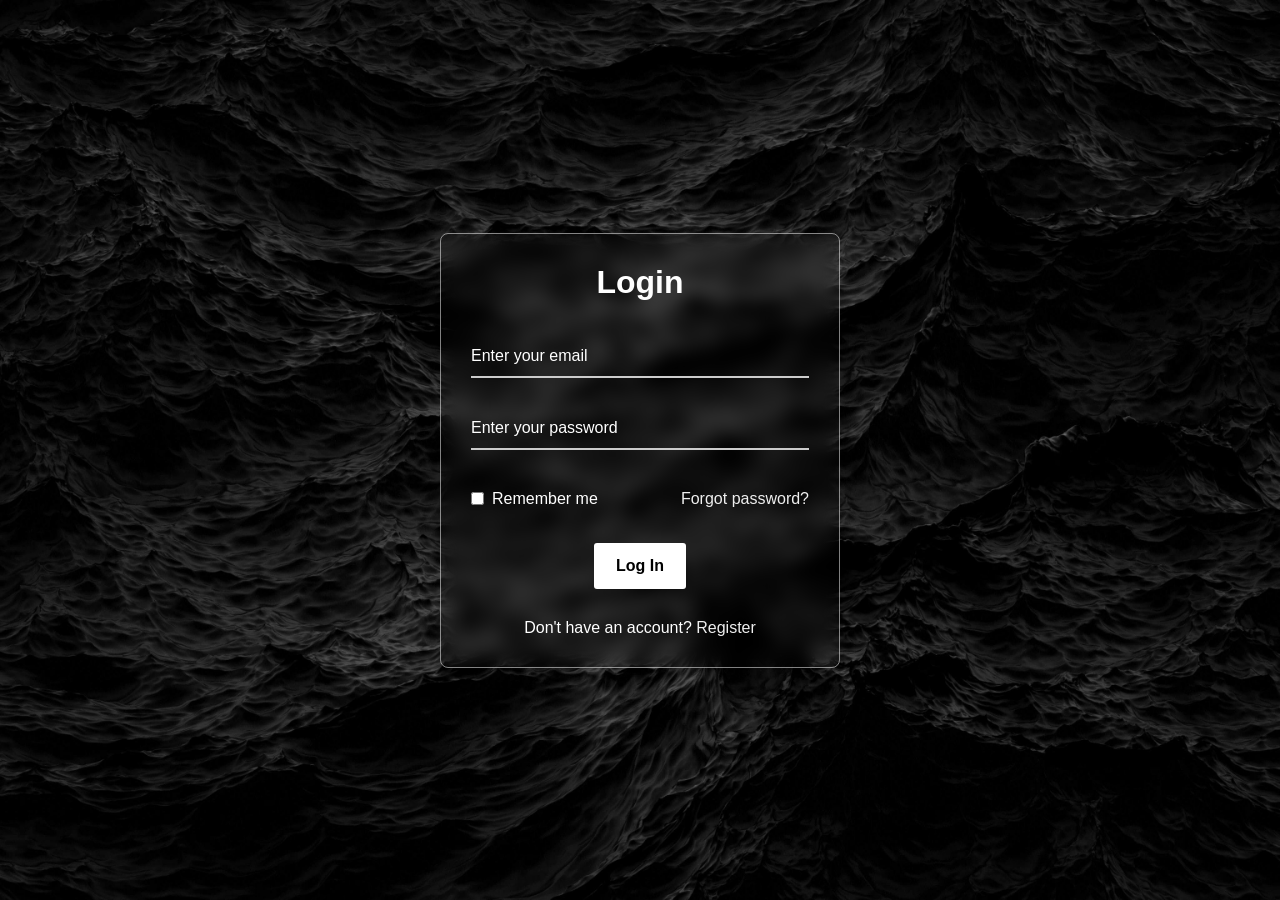
<file: Project web daffa/Login page.html>
<!DOCTYPE html>
<html>
<head>
  <meta charset="UTF-8">
  <meta name="viewport" content="width=device-width, initial-scale=1.0">
  <title>Glassmorphism Login Form | CodingNepal</title>
  <link rel="stylesheet" href="Login page.css">
</head>
<body>
  <div class="wrapper">
    <form action="#">
      <h2>Login</h2>
        <div class="input-field">
        <input type="text" required>
        <label>Enter your email</label>
      </div>
      <div class="input-field">
        <input type="password" required>
        <label>Enter your password</label>
      </div>
      <div class="forget">
        <label for="remember">
          <input type="checkbox" id="remember">
          <p>Remember me</p>
        </label>
        <a href="#">Forgot password?</a>
      </div>
      <a href="Html.html"><button type="submit">Log In</button></a>
      <div class="register">
        <p>Don't have an account? <a href="#">Register</a></p>
      </div>
    </form>
  </div>
</body>
</html>
</file>
<file: CSS nya.css>
body {
    background-color: #000;
    color: #fff;
    font-family: sans-serif;
}

header {
    background-color: #000000;
    display: flex; 
    justify-content: center; 
    align-items: flex-start; 
    flex-direction: column; 
}
h2{
    color:  rgb(248, 6, 147);
}
table {
    text-align: center;
    width: 50%;
    border-collapse: collapse;
    color:  rgb(248, 6, 147);
    margin-left: 25%;
    margin-right: 25%;
}
th, td {
    border: 1px solid black;
    padding: 8px;
    text-align: center;
    text color:  rgb(248, 6, 147);
}
th {
    background-color: #000000;
}

.container {
    max-width: 1000px;
    margin: 0 auto;
    display: flex; 
    justify-content: center;
}

.logo {
    width: 100px;
    height: auto;
    margin-bottom: 20px; 
}

nav ul {
    list-style: none;
    margin: 0;
    padding: 0;
    display: flex; 
    justify-content: space-between; 
}

nav li {
    margin-left: 10px; 
}

nav a {
    color: #ff0080; 
    text-decoration: none;
    font-size: 18px;
    font-weight: bold;
    padding: 8px 8px;
    border-radius: 5px;
    background-color: #000; 
    transition: background-color 0.3s ease, color 0.3s ease; 
}

nav a:hover {
    background-color: #333; 
    color: #fff; 
}

section {
    padding: 20px;
    margin-top: 20px; 
}

footer {
    background-color: #000000;
    padding: 20px;
    text-align: center;
}


.calculator {
    background-color: rgb(0, 0, 0);
    border-radius: 10px;
    box-shadow: 0 0 20px rgba(248, 2, 195, 0.1);
    padding: 20px;
}

#display {
    width: 100%;
    height: 40px;
    font-size: 24px;
    text-align: right;
    margin-bottom: 10px;
    padding: 5px;
}

.buttons {
    display: grid;
    grid-template-columns: repeat(4, 1fr);
    gap: 10px;
}

button {
    width: 100%;
    padding: 20px;
    font-size: 18px;
    border: none;
    background-color: rgb(248, 6, 147);
    border-radius: 5px;
    cursor: pointer;
}

button:hover {
    background-color: #000000;
}
*, *:before, *:after {
    box-sizing: border-box;
    -webkit-font-smoothing: antialiased;
    -moz-osx-font-smoothing: grayscale;
  }

  body, button, input {
    font-family: 'Montserrat', sans-serif;
    font-weight: 700;
    letter-spacing: 1.4px;
  }
  
  .background {
    display: flex;
    min-height: 100vh;
  }
  
  .container {
    flex: 0 1 700px;
    margin: auto;
    padding: 10px;
  }
  
  .screen {
    position: relative;
    background: #000000;
    border-radius: 15px;
  }
  
  .screen:after {
    content: '';
    display: block;
    position: absolute;
    top: 0;
    left: 20px;
    right: 20px;
    bottom: 0;
    border-radius: 15px;
    box-shadow: 0 20px 40px rgba(0, 0, 0, .4);
    z-index: -1;
  }
  
  .screen-header {
    display: flex;
    align-items: center;
    padding: 10px 10px;
    background: #000000;
    border-top-left-radius: 15px;
    border-top-right-radius: 15px;
  }
  
  .screen-header-left {
    margin-right: auto;
  }
  
  .screen-header-button {
    display: inline-block;
    width: 8px;
    height: 8px;
    margin-right: 3px;
    border-radius: 8px;
    background: rgb(0, 0, 0);
  }
  
  .screen-header-button.close {
    background: #ed1c6f;
  }
  
  .screen-header-button.maximize {
    background: #ea1d6f;
  }
  
  .screen-header-button.minimize {
    background:  #ea1d6f;
  }
  
  .screen-header-right {
    display: flex;
  }
  
  .screen-header-ellipsis {
    width: 3px;
    height: 3px;
    margin-left: 2px;
    border-radius: 8px;
    background:  #ea1d6f;
  }
  
  .screen-body {
    display: flex;
  }
  
  .screen-body-item {
    flex: 1;
    padding: 10px;
  }
  
  .screen-body-item.left {
    display: flex;
    flex-direction: column;
  }
  
  .app-title {
    display: flex;
    flex-direction: column;
    position: relative;
    color: #ea1d6f;
    font-size: 26px;
  }
  
  .app-title:after {
    content: '';
    display: block;
    position: absolute;
    left: 0;
    bottom: -10px;
    width: 25px;
    height: 4px;
    background: #ea1d6f;
  }
  
  .app-contact {
    margin-top: 20px;
    font-size: 8px;
    color:  #ea1d6f;
  }
  
  .app-form-group {
    margin-bottom: 15px;
  }
  
  .app-form-group.message {
    margin-top: 20px;
  }
  
  .app-form-group.buttons {
    margin-bottom: 0;
    text-align: right;
  }
  
  .app-form-control {
    width: 100%;
    padding: 10px 0;
    background: none;
    border: none;
    border-bottom-color:  #ea1d6f;
    border-bottom: 1px solid ;
    color:  #ea1d6f;
    font-size: 14px;
    text-transform: uppercase;
    outline: none;
    transition: border-color .2s;
  }
  
  .app-form-control::placeholder {
    color: #666;
  }
  
  .app-form-control:focus {
    border-bottom-color:  #ea1d6f;
  }
  
  .app-form-button {
    background: none;
    border: none;
    color: #ea1d6f;
    font-size: 14px;
    cursor: pointer;
    outline: none;
  }
  
  .app-form-button:hover {
    color: #ff00b3;
  }
  
  .credits-link {
    display: flex;
    align-items: center;
    color:  #ea1d6f;
    font-weight: bold;
    text-decoration: none;
  }
  
  .dribbble {
    width: 20px;
    height: 20px;
    margin: 0 5px;
  }
  
  @media screen and (max-width: 520px) {
    .screen-body {
      flex-direction: column;
    }
  
    .screen-body-item.left {
      margin-bottom: 30px;
    }
  
    .app-title {
      flex-direction: row;
    }
  
    .app-title span {
      margin-right: 12px;
    }
  
    .app-title:after {
      display: none;
    }
  }
  
  @media screen and (max-width: 600px) {
    .screen-body {
      padding: 10px;
    }
  
    .screen-body-item {
      padding: 0;
    }
  }
</file>
<file: Login page.css>
* {
  margin: 0;
  padding: 0;
  box-sizing: border-box;
  font-family: "Open Sans", sans-serif;
}

body {
  display: flex;
  align-items: center;
  justify-content: center;
  min-height: 100vh;
  width: 100%;
  padding: 0 10px;
}

body::before {
  content: "";
  position: absolute;
  width: 100%;
  height: 100%;
  background: url("Black\ ocean.jpg"), #000;
  background-position: center;
  background-size: cover;
}

.wrapper {
  width: 400px;
  border-radius: 8px;
  padding: 30px;
  text-align: center;
  border: 1px solid rgba(255, 255, 255, 0.5);
  backdrop-filter: blur(9px);
  -webkit-backdrop-filter: blur(9px);
}

form {
  display: flex;
  flex-direction: column;
}

h2 {
  font-size: 2rem;
  margin-bottom: 20px;
  color: #fff;
}

.input-field {
  position: relative;
  border-bottom: 2px solid #ccc;
  margin: 15px 0;
}

.input-field label {
  position: absolute;
  top: 50%;
  left: 0;
  transform: translateY(-50%);
  color: #fff;
  font-size: 16px;
  pointer-events: none;
  transition: 0.15s ease;
}

.input-field input {
  width: 100%;
  height: 40px;
  background: transparent;
  border: none;
  outline: none;
  font-size: 16px;
  color: #fff;
}

.input-field input:focus~label,
.input-field input:valid~label {
  font-size: 0.8rem;
  top: 10px;
  transform: translateY(-120%);
}

.forget {
  display: flex;
  align-items: center;
  justify-content: space-between;
  margin: 25px 0 35px 0;
  color: #fff;
}

#remember {
  accent-color: #fff;
}

.forget label {
  display: flex;
  align-items: center;
}

.forget label p {
  margin-left: 8px;
}

.wrapper a {
  color: #efefef;
  text-decoration: none;
}

.wrapper a:hover {
  text-decoration: underline;
}

button {
  background: #fff;
  color: #000;
  font-weight: 600;
  border: none;
  padding: 12px 20px;
  cursor: pointer;
  border-radius: 3px;
  font-size: 16px;
  border: 2px solid transparent;
  transition: 0.3s ease;
}

button:hover {
  color: #fff;
  border-color: #fff;
  background: rgba(255, 255, 255, 0.15);
}

.register {
  text-align: center;
  margin-top: 30px;
  color: #fff;
}
</file>
<file: Project web daffa/css calculator.css>
body {
    display: flex;
    justify-content: center;
    align-items: center;
    height: 100vh;
    background-color: #030303;
}

.calculator {
    background-color: rgb(124, 2, 2);
    border-radius: 10px;
    box-shadow: 0 0 20px rgba(248, 2, 195, 0.1);
    padding: 20px;
}

#display {
    width: 100%;
    height: 40px;
    font-size: 24px;
    text-align: right;
    margin-bottom: 10px;
    padding: 5px;
}

.buttons {
    display: grid;
    grid-template-columns: repeat(4, 1fr);
    gap: 10px;
}

button {
    width: 100%;
    padding: 20px;
    font-size: 18px;
    border: none;
    background-color: rgb(208, 6, 248);
    border-radius: 5px;
    cursor: pointer;
}

button:hover {
    background-color: #d0d0d0;
}
</file>
<file: Project web daffa/CSS nya.css>
body {
    background-color: #000;
    color: #fff;
    font-family: sans-serif;
}

header {
    background-color: #000000;
    display: flex; 
    justify-content: center; 
    align-items: flex-start; 
    flex-direction: column; 
}
h2{
    color:  rgb(248, 6, 147);
}
table {
    text-align: center;
    width: 50%;
    border-collapse: collapse;
    color:  rgb(248, 6, 147);
    margin-left: 25%;
    margin-right: 25%;
}
th, td {
    border: 1px solid black;
    padding: 8px;
    text-align: center;
    text color:  rgb(248, 6, 147);
}
th {
    background-color: #000000;
}

.container {
    max-width: 1000px;
    margin: 0 auto;
    display: flex; 
    justify-content: center;
}

.logo {
    width: 100px;
    height: auto;
    margin-bottom: 20px; 
}

nav ul {
    list-style: none;
    margin: 0;
    padding: 0;
    display: flex; 
    justify-content: space-between; 
}

nav li {
    margin-left: 10px; 
}

nav a {
    color: #ff0080; 
    text-decoration: none;
    font-size: 18px;
    font-weight: bold;
    padding: 8px 15px;
    border-radius: 5px;
    background-color: #000; 
    transition: background-color 0.3s ease, color 0.3s ease; 
}

nav a:hover {
    background-color: #333; 
    color: #fff; 
}

section {
    padding: 20px;
    margin-top: 50px; 
}

footer {
    background-color: #000000;
    padding: 20px;
    text-align: center;
}


.calculator {
    background-color: rgb(0, 0, 0);
    border-radius: 10px;
    box-shadow: 0 0 20px rgba(248, 2, 195, 0.1);
    padding: 20px;
}

#display {
    width: 100%;
    height: 40px;
    font-size: 24px;
    text-align: right;
    margin-bottom: 10px;
    padding: 5px;
}

.buttons {
    display: grid;
    grid-template-columns: repeat(4, 1fr);
    gap: 10px;
}

button {
    width: 100%;
    padding: 20px;
    font-size: 18px;
    border: none;
    background-color: rgb(248, 6, 147);
    border-radius: 5px;
    cursor: pointer;
}

button:hover {
    background-color: #000000;
}
*, *:before, *:after {
    box-sizing: border-box;
    -webkit-font-smoothing: antialiased;
    -moz-osx-font-smoothing: grayscale;
  }
  
  body {s
    font-size: 12px;
  }
  
  body, button, input {
    font-family: 'Montserrat', sans-serif;
    font-weight: 700;
    letter-spacing: 1.4px;
  }
  
  .background {
    display: flex;
    min-height: 100vh;
  }
  
  .container {
    flex: 0 1 700px;
    margin: auto;
    padding: 10px;
  }
  
  .screen {
    position: relative;
    background: #000000;
    border-radius: 15px;
  }
  
  .screen:after {
    content: '';
    display: block;
    position: absolute;
    top: 0;
    left: 20px;
    right: 20px;
    bottom: 0;
    border-radius: 15px;
    box-shadow: 0 20px 40px rgba(0, 0, 0, .4);
    z-index: -1;
  }
  
  .screen-header {
    display: flex;
    align-items: center;
    padding: 10px 20px;
    background: #000000;
    border-top-left-radius: 15px;
    border-top-right-radius: 15px;
  }
  
  .screen-header-left {
    margin-right: auto;
  }
  
  .screen-header-button {
    display: inline-block;
    width: 8px;
    height: 8px;
    margin-right: 3px;
    border-radius: 8px;
    background: rgb(0, 0, 0);
  }
  
  .screen-header-button.close {
    background: #ed1c6f;
  }
  
  .screen-header-button.maximize {
    background: #ea1d6f;
  }
  
  .screen-header-button.minimize {
    background:  #ea1d6f;
  }
  
  .screen-header-right {
    display: flex;
  }
  
  .screen-header-ellipsis {
    width: 3px;
    height: 3px;
    margin-left: 2px;
    border-radius: 8px;
    background:  #ea1d6f;
  }
  
  .screen-body {
    display: flex;
  }
  
  .screen-body-item {
    flex: 1;
    padding: 50px;
  }
  
  .screen-body-item.left {
    display: flex;
    flex-direction: column;
  }
  
  .app-title {
    display: flex;
    flex-direction: column;
    position: relative;
    color: #ea1d6f;
    font-size: 26px;
  }
  
  .app-title:after {
    content: '';
    display: block;
    position: absolute;
    left: 0;
    bottom: -10px;
    width: 25px;
    height: 4px;
    background: #ea1d6f;
  }
  
  .app-contact {
    margin-top: auto;
    font-size: 8px;
    color:  #ea1d6f;
  }
  
  .app-form-group {
    margin-bottom: 15px;
  }
  
  .app-form-group.message {
    margin-top: 40px;
  }
  
  .app-form-group.buttons {
    margin-bottom: 0;
    text-align: right;
  }
  
  .app-form-control {
    width: 100%;
    padding: 10px 0;
    background: none;
    border: none;
    border-bottom: 1px solid #000000;
    color:  #ea1d6f;
    font-size: 14px;
    text-transform: uppercase;
    outline: none;
    transition: border-color .2s;
  }
  
  .app-form-control::placeholder {
    color: #666;
  }
  
  .app-form-control:focus {
    border-bottom-color:  #ea1d6f;
  }
  
  .app-form-button {
    background: none;
    border: none;
    color: #ea1d6f;
    font-size: 14px;
    cursor: pointer;
    outline: none;
  }
  
  .app-form-button:hover {
    color: #ff00b3;
  }
  
  .credits-link {
    display: flex;
    align-items: center;
    color:  #ea1d6f;
    font-weight: bold;
    text-decoration: none;
  }
  
  .dribbble {
    width: 20px;
    height: 20px;
    margin: 0 5px;
  }
  
  @media screen and (max-width: 520px) {
    .screen-body {
      flex-direction: column;
    }
  
    .screen-body-item.left {
      margin-bottom: 30px;
    }
  
    .app-title {
      flex-direction: row;
    }
  
    .app-title span {
      margin-right: 12px;
    }
  
    .app-title:after {
      display: none;
    }
  }
  
  @media screen and (max-width: 600px) {
    .screen-body {
      padding: 40px;
    }
  
    .screen-body-item {
      padding: 0;
    }
  }
</file>
<file: Project web daffa/Login page.css>
* {
  margin: 0;
  padding: 0;
  box-sizing: border-box;
  font-family: "Open Sans", sans-serif;
}

body {
  display: flex;
  align-items: center;
  justify-content: center;
  min-height: 100vh;
  width: 100%;
  padding: 0 10px;
}

body::before {
  content: "";
  position: absolute;
  width: 100%;
  height: 100%;
  background: url("peakpx.jpg"), #000;
  background-position: center;
  background-size: cover;
}

.wrapper {
  width: 400px;
  border-radius: 8px;
  padding: 30px;
  text-align: center;
  border: 1px solid rgba(255, 255, 255, 0.5);
  backdrop-filter: blur(9px);
  -webkit-backdrop-filter: blur(9px);
}

form {
  display: flex;
  flex-direction: column;
}

h2 {
  font-size: 2rem;
  margin-bottom: 20px;
  color: #fff;
}

.input-field {
  position: relative;
  border-bottom: 2px solid #ccc;
  margin: 15px 0;
}

.input-field label {
  position: absolute;
  top: 50%;
  left: 0;
  transform: translateY(-50%);
  color: #fff;
  font-size: 16px;
  pointer-events: none;
  transition: 0.15s ease;
}

.input-field input {
  width: 100%;
  height: 40px;
  background: transparent;
  border: none;
  outline: none;
  font-size: 16px;
  color: #fff;
}

.input-field input:focus~label,
.input-field input:valid~label {
  font-size: 0.8rem;
  top: 10px;
  transform: translateY(-120%);
}

.forget {
  display: flex;
  align-items: center;
  justify-content: space-between;
  margin: 25px 0 35px 0;
  color: #fff;
}

#remember {
  accent-color: #fff;
}

.forget label {
  display: flex;
  align-items: center;
}

.forget label p {
  margin-left: 8px;
}

.wrapper a {
  color: #efefef;
  text-decoration: none;
}

.wrapper a:hover {
  text-decoration: underline;
}

button {
  background: #fff;
  color: #000;
  font-weight: 600;
  border: none;
  padding: 12px 20px;
  cursor: pointer;
  border-radius: 3px;
  font-size: 16px;
  border: 2px solid transparent;
  transition: 0.3s ease;
}

button:hover {
  color: #fff;
  border-color: #fff;
  background: rgba(255, 255, 255, 0.15);
}

.register {
  text-align: center;
  margin-top: 30px;
  color: #fff;
}
</file>
